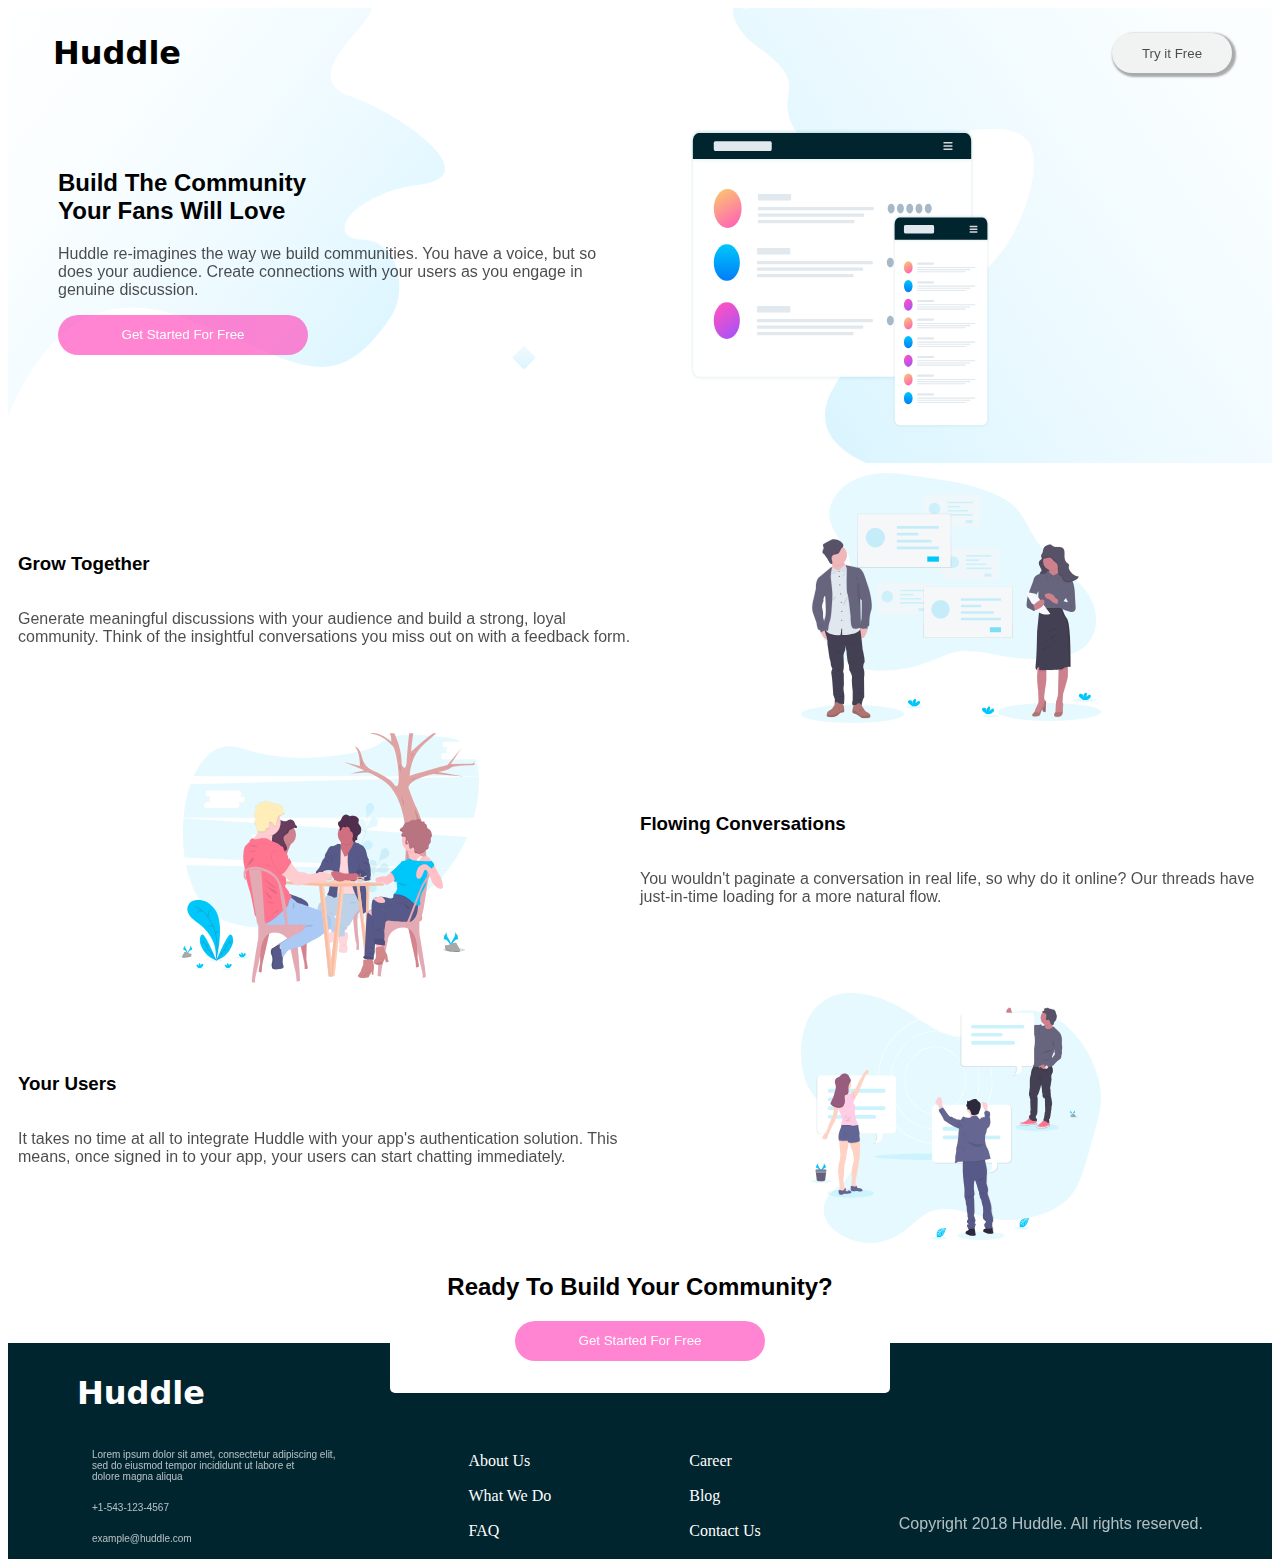
<file: huddle-landing-page-with-alternating-feature-blocks-master/index.html>
<!DOCTYPE html>
<html lang="en">
  <head>
    <meta charset="UTF-8" />
    <meta http-equiv="X-UA-Compatible" content="IE=edge" />
    <meta name="viewport" content="width=device-width, initial-scale=1.0" />
    <link rel="stylesheet" href="styles.css" />
    <link
      rel="stylesheet"
      href="https://pro.fontawesome.com/releases/v5.10.0/css/all.css"
      integrity="sha384-AYmEC3Yw5cVb3ZcuHtOA93w35dYTsvhLPVnYs9eStHfGJvOvKxVfELGroGkvsg+p"
      crossorigin="anonymous"
    />
    <title>huddle-landing-page-with-alternating-feature-blocks-master</title>
  </head>
  <body>
    <div class="first">
      <div class="upper">
        <div class="icon">
          <i class="far fa-comment-dots" style="color: palevioletred"></i>
          <h1 style="font-family: system-ui; font-weight: bold; padding: 5px">
            Huddle
          </h1>
        </div>
        <div class="button">
          <button
            style="
              width: 120px;
              height: 40px;
              border-radius: 20px;
              margin-right: 40px;
              opacity: 70%;
              border-color: white;
              box-shadow: 2px 2px 2px 2px #888888;
              border: none;
              cursor: pointer;
            "
          >
            Try it Free
          </button>
        </div>
      </div>
      <div class="below">
        <div class="left">
          <h2>
            Build The Community<br />
            Your Fans Will Love
          </h2>
          <p>
            Huddle re-imagines the way we build communities. You have a voice,
            but so does your audience. Create connections with your users as you
            engage in genuine discussion.
          </p>
          <button
            style="
              border-radius: 20px;
              width: 250px;
              height: 40px;
              color: white;
              background-color: hsl(322, 100%, 66%);
              opacity: 70%;
              border: none;
              cursor: pointer;
            "
          >
            Get Started For Free
          </button>
        </div>

        <div class="right">
          <img
            class="com"
            src="./images/illustration-mockups.svg"
            alt=""
            style="width: 300px; height: 300px"
          />
        </div>
      </div>
    </div>
    <div class="second">
      <div class="aa">
        <h3>Grow Together</h3>
        <p>
          Generate meaningful discussions with your audience and build a strong,
          loyal community. Think of the insightful conversations you miss out on
          with a feedback form.
        </p>
      </div>
      <div class="bb">
        <img
          src="./images/illustration-grow-together.svg"
          alt=""
          style="width: 300px; height: 250px"
        />
      </div>
    </div>

    <div class="third">
      <div class="aaa">
        <img
          src="./images/illustration-flowing-conversation.svg"
          alt=""
          style="width: 300px; height: 250px"
        />
      </div>
      <div class="bbb">
        <h3>Flowing Conversations</h3>
        <p>
          You wouldn't paginate a conversation in real life, so why do it
          online? Our threads have just-in-time loading for a more natural flow.
        </p>
      </div>
    </div>

    <div class="forth">
      <div class="aaaa">
        <h3>Your Users</h3>
        <p>
          It takes no time at all to integrate Huddle with your app's
          authentication solution. This means, once signed in to your app, your
          users can start chatting immediately.
        </p>
      </div>
      <div class="bbbb">
        <img
          src="./images/illustration-your-users.svg"
          alt=""
          style="width: 300px; height: 250px"
        />
      </div>
    </div>
    <div class="fifth">
      <div class="front">
        <h2>Ready To Build Your Community?</h2>
        <button
          style="
            border-radius: 20px;
            width: 250px;
            height: 40px;
            color: white;
            background-color: hsl(322, 100%, 66%);
            opacity: 70%;
            border: none;
            cursor: pointer;
          "
        >
          Get Started For Free
        </button>
      </div>
    </div>
  </body>

  <footer>
    <div class="back">
      <div class="c1"></div>
      <div class="lower">
        <div class="info">
          <div class="i" style="display: flex; align-items: center">
            <i class="far fa-comment-dots" style="color: white"></i>
            <h1 style="font-family: system-ui; font-weight: bold; padding: 5px">
              Huddle
            </h1>
          </div>
          <div class="l">
            <i class="fas fa-map-marker-alt" style="padding: 10px"></i>
            <p>
              Lorem ipsum dolor sit amet, consectetur adipiscing elit,<br />
              sed do eiusmod tempor incididunt ut labore et <br />dolore magna
              aliqua
            </p>
          </div>

          <div class="p">
            <i class="fas fa-phone-alt" style="padding: 10px"></i>
            <p>+1-543-123-4567</p>
          </div>

          <div class="m">
            <i class="far fa-envelope" style="padding: 10px"></i>
            <p>example@huddle.com</p>
          </div>
        </div>

        <div class="c2">
          <a
            href="https://www.w3schools.com/tags/tag_a.asp"
            target="_blank"
            style="text-decoration: none"
            >About Us</a
          >
          <a
            href="https://www.w3schools.com/tags/tag_a.asp"
            target="_blank"
            style="text-decoration: none"
            >What We Do</a
          >
          <a
            href="https://www.w3schools.com/tags/tag_a.asp"
            target="_blank"
            style="text-decoration: none"
            >FAQ</a
          >
        </div>

        <div class="c3">
          <a
            href="https://www.w3schools.com/tags/tag_a.asp"
            target="_blank"
            style="text-decoration: none"
            >Career</a
          >
          <a
            href="https://www.w3schools.com/tags/tag_a.asp"
            target="_blank"
            style="text-decoration: none"
            >Blog</a
          >
          <a
            href="https://www.w3schools.com/tags/tag_a.asp"
            target="_blank"
            style="text-decoration: none"
            >Contact Us</a
          >
        </div>
        <div class="c4">
          <div class="c44">
            <a href="https://www.facebook.com/" target="_blank">
              <i class="fab fa-facebook"></i
            ></a>
            <a href="https://www.instagram.com/" target="_blank"
              ><i class="fab fa-twitter" style="padding: 10px"></i
            ></a>
            <a href="https://twitter.com/" target="_blank"
              ><i class="fab fa-instagram"></i
            ></a>
          </div>
          <div class="c444">
            <p>Copyright 2018 Huddle. All rights reserved.</p>
          </div>
        </div>
      </div>
    </div>
  </footer>
</html>
</file>
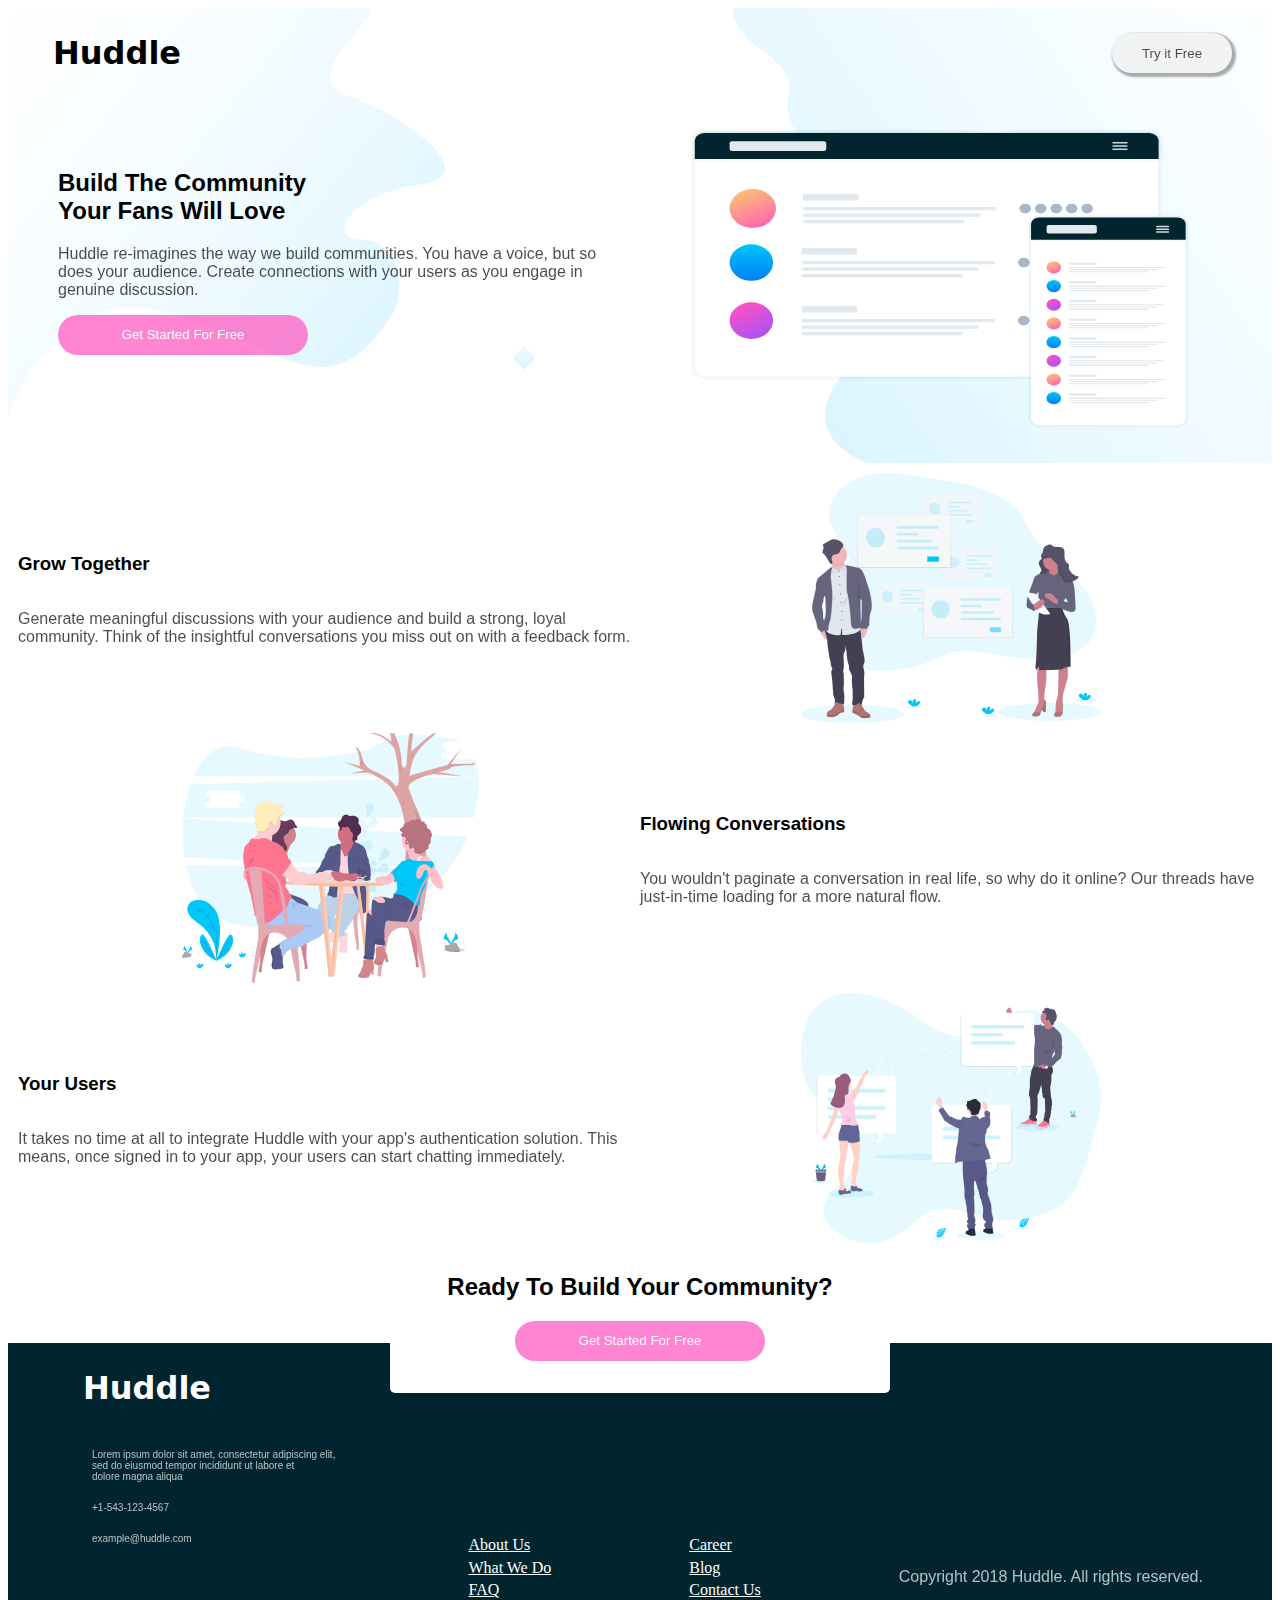
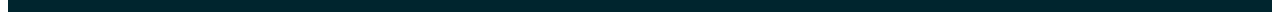
<file: huddle-landing-page-with-alternating-feature-blocks-master/file.html>
<!DOCTYPE html>
<html lang="en">
<head>
  <meta charset="UTF-8">
  <meta http-equiv="X-UA-Compatible" content="IE=edge">
  <meta name="viewport" content="width=device-width, initial-scale=1.0">
  <link rel="stylesheet" href="styles.css">
  <link rel="stylesheet" href="https://pro.fontawesome.com/releases/v5.10.0/css/all.css" integrity="sha384-AYmEC3Yw5cVb3ZcuHtOA93w35dYTsvhLPVnYs9eStHfGJvOvKxVfELGroGkvsg+p" crossorigin="anonymous"/>
  <title>huddle-landing-page-with-alternating-feature-blocks-master</title>
</head>
<body> 
<div class="first" > 
  <div class="upper">
  <div class="icon">
    <i class="far fa-comment-dots" style="color:palevioletred;"></i>
    <h1 style="font-family:system-ui; font-weight: bold; padding: 5px;">Huddle</h1></div>
  <div class="button">
    <button style="width: 120px; height: 40px; border-radius: 20px; margin-right: 40px; opacity: 70%; border-color: white;  box-shadow: 2px 2px 2px 2px #888888; border: none; cursor: pointer;">Try it Free</button>
  </div>
</div>
<div class="below">
  <div class="left"> 
    <h2>Build The Community<br> Your Fans Will Love</h2>
    <p>Huddle re-imagines the way we build communities. You have a voice, but so does your audience. Create connections with your users as you engage in genuine discussion.</p>
    <button style="border-radius: 20px; width: 250px; height: 40px; color: white; background-color: hsl(322, 100%, 66%); opacity: 70%; border: none; cursor:pointer;">Get Started For Free</button>
  </div>
  
  <div class="right">
    <img  class="com" src="./images/illustration-mockups.svg" alt="">
  </div>
  </div>
</div>
<div class="second">
  <div class="aa">
    <h3>Grow Together</h3>
    <p>Generate meaningful discussions with your audience and build a strong, loyal community. 
      Think of the insightful conversations you miss out on with a feedback form.</p>
  </div>
  <div class="bb">
    <img src="./images/illustration-grow-together.svg" alt="" style="width: 300px; height: 250px;">
  </div>
</div>


<div class="third">
  <div class="aaa">
    <img src="./images/illustration-flowing-conversation.svg" alt="" style="width: 300px; height: 250px;">
  </div>
  <div class="bbb">
    <h3>Flowing Conversations</h3>
    <p>You wouldn't paginate a conversation in real life, so why do it online? Our threads 
      have just-in-time loading for a more natural flow.</p>
  </div>

</div>

<div class="forth">
  <div class="aaaa">
    <h3>Your Users</h3>
    <p>It takes no time at all to integrate Huddle with your app's authentication solution. 
      This means, once signed in to your app, your users can start chatting immediately.</p>
  </div>
  <div class="bbbb">
    <img src="./images/illustration-your-users.svg" alt=""  style="width: 300px; height: 250px;">
  </div>
</div>
<div class="fifth">
<div class="front">
  <h2>Ready To Build Your Community?</h2>
  <button style="border-radius: 20px; width: 250px; height: 40px; color: white; background-color: hsl(322, 100%, 66%); opacity: 70%; border: none; cursor:pointer;">Get Started For Free</button>
</div>
</div>
</body>


<footer>

  <div class="back">
    <div class="c1">
      <div class="i" style="display: flex; align-items: center;">
      <i class="far fa-comment-dots" style="color: white;"></i>
      <h1 style="font-family:system-ui; font-weight: bold; padding: 5px;">Huddle</h1>
    </div>
    </div>
    <div class="lower">
      <div class="info">
    <div class="l">
      <i class="fas fa-map-marker-alt" style="padding: 10px;"></i>
      <p>Lorem ipsum dolor sit amet, consectetur adipiscing elit,<br> sed do eiusmod tempor 
        incididunt ut labore et <br>dolore magna aliqua</p>
    </div>

    <div class="p">
      <i class="fas fa-phone-alt" style="padding: 10px;"></i>
      <p>+1-543-123-4567</p>
    </div>

    <div class="m">
      <i class="far fa-envelope" style="padding: 10px;"></i>
      <p>example@huddle.com</p>
    </div>
  </div>

    <div class="c2">
      <a href="https://www.w3schools.com/tags/tag_a.asp" target="_blank">About Us</a>
      <a href="https://www.w3schools.com/tags/tag_a.asp" target="_blank">What We Do</a>
      <a href="https://www.w3schools.com/tags/tag_a.asp" target="_blank">FAQ</a>
    </div>

    <div class="c3">
      <a href="https://www.w3schools.com/tags/tag_a.asp" target="_blank">Career</a>
      <a href="https://www.w3schools.com/tags/tag_a.asp" target="_blank">Blog</a>
      <a href="https://www.w3schools.com/tags/tag_a.asp" target="_blank">Contact Us</a>
    </div>
    <div class="c4">
      <div class="c44">
        <a href="https://www.facebook.com/" target="_blank"> <i class="fab fa-facebook"></i></a>
        <a href="https://www.instagram.com/" target="_blank"><i class="fab fa-twitter" style="padding:10px"></i></a>
        <a href="https://twitter.com/" target="_blank"><i class="fab fa-instagram"></i></a>
      </div> 
      <div class="c444">
        <p>Copyright 2018 Huddle. All rights reserved.</p>
      </div>
    </div>
    </div>
  </div>
</footer>

</html>
</file>
<file: huddle-landing-page-with-alternating-feature-blocks-master/styles.css>
body {
  padding: 0px;
}
.first {
  background-image: url(./images/bg-hero-desktop.svg);
}
h2 {
  font-family: Arial, Helvetica, sans-serif;
}
h3 {
  font-family: Arial, Helvetica, sans-serif;
}
p {
  font-family: Arial, Helvetica, sans-serif;
  opacity: 70%;
}
.upper {
  display: flex;
  justify-content: space-between;
  align-items: center;
}
.icon {
  display: flex;
  align-items: center;
  margin-left: 40px;
}
.below {
  display: flex;
}
.left {
  width: 50%;
  margin: 30px;
  padding: 20px;
}
.right {
  width: 50%;
  margin: 30px;
}
.com {
  width: 500px;
  height: 300px;
}
.second {
  display: flex;
  margin: 10px;
}

.third {
  display: flex;
  margin: 10px;
}
.forth {
  display: flex;
  margin: 10px;
}
.aa {
  width: 50%;
  display: flex;
  flex-direction: column;
  justify-content: center;
}
.bb {
  width: 50%;
  display: flex;
  justify-content: center;
}
.aaa {
  width: 50%;
  display: flex;
  justify-content: center;
}
.bbb {
  width: 50%;
  display: flex;
  flex-direction: column;
  justify-content: center;
}
.aaaa {
  width: 50%;
  display: flex;
  flex-direction: column;
  justify-content: center;
}
.bbbb {
  width: 50%;
  display: flex;
  justify-content: center;
}
.front {
  display: flex;
  flex-direction: column;
  align-items: center;
  border-radius: 5px;
  width: 500px;
  height: 140px;
  background-color: white;
}
.fifth {
  display: flex;
  flex-direction: column;
  align-items: center;
}
.back {
  background-color: hsl(192, 100%, 9%);
  color: white;
  margin-top: -50px;
}
.l {
  display: flex;
  align-items: center;
  font-size: 10px;
}
.m {
  display: flex;
  align-items: center;
  font-size: 10px;
}
.p {
  display: flex;
  align-items: center;
  font-size: 10px;
}
a {
  color: white;
}
.lower {
  display: flex;
  justify-content: space-around;
}
.c1 {
  margin-left: 70px;
}
.info {
  margin: 5px;
}
.c2 {
  display: flex;
  flex-direction: column;
  margin: 10px;
  margin-top: 100px;
  justify-content: inherit;
  text-decoration: none;
}
.c3 {
  display: flex;
  flex-direction: column;
  margin: 10px;
  margin-top: 100px;
  justify-content: inherit;
}
.c4 {
  margin: 10px;
  display: flex;
  flex-direction: column;
  margin-top: 100px;
  justify-content: space-between;
}
a:hover {
  color: hsl(322, 100%, 66%);
}
@media screen and (max-width: 375px) {
  .upper {
    display: flex;
    flex-direction: column;
    justify-content: center;
  }
  .below {
    display: flex;
    flex-direction: column;
    align-items: center;
    margin-bottom: 30px;
  }
  .right {
    display: flex;
    justify-content: center;
  }
  .second {
    display: flex;
    flex-direction: column;
    align-items: center;
    margin-bottom: 30px;
  }
  .third {
    display: flex;
    flex-direction: column;
    align-items: center;
    margin-bottom: 30px;
  }
  .forth {
    display: flex;
    flex-direction: column;
    align-items: center;
    margin-bottom: 30px;
  }
  .fifth {
    display: flex;
    flex-direction: column;
    align-items: center;
    margin-bottom: 30px;
  }
  .footer {
    display: flex;
    flex-direction: column;
    align-items: center;
  }
  .lower {
    display: flex;
    flex-direction: column;
  }
  .info {
    margin-top: 50px;
  }
  .c1 {
    display: flex;
  }
  .c2 {
    display: contents;
  }
  .c3 {
    display: contents;
  }
  .c4 {
    display: contents;
  }
  .front {
    display: flex;
    align-items: center;
    width: 90%;
    font-size: 12px;
  }
  a {
    padding: 10px;
    text-decoration: none;
  }
}
</file>
